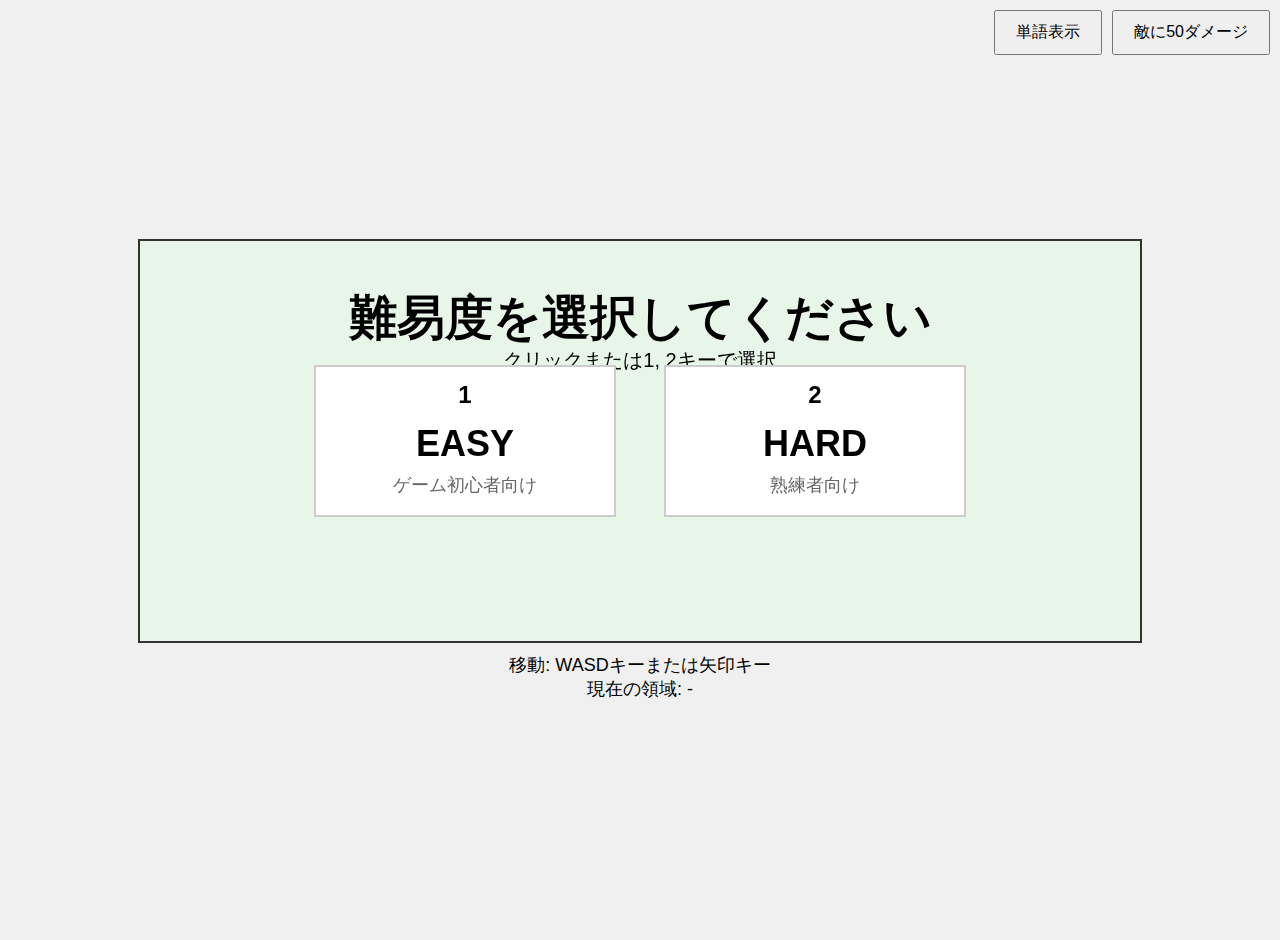
<file: speltonaeru/index.html>
<!DOCTYPE html>
<html lang="ja">
<head>
    <meta charset="UTF-8">
    <meta name="viewport" content="width=device-width, initial-scale=1.0">
    <title>領域移動ゲーム</title>
    <style>
        body {
            margin: 0;
            padding: 20px;
            display: flex;
            justify-content: center;
            align-items: center;
            min-height: 100vh;
            background-color: #f0f0f0;
            font-family: Arial, sans-serif;
        }
        #gameContainer {
            text-align: center;
        }
        canvas {
            border: 2px solid #333;
            background-color: white;
            display: block;
            margin: 0 auto;
        }
        #info {
            margin-top: 10px;
            font-size: 18px;
        }
        #wordModal {
            display: none;
            position: fixed;
            top: 0;
            left: 0;
            width: 100%;
            height: 100%;
            background-color: rgba(0, 0, 0, 0.7);
            z-index: 2000;
            justify-content: center;
            align-items: center;
        }
        #wordModalContent {
            background-color: white;
            padding: 30px;
            border-radius: 10px;
            max-width: 500px;
            max-height: 80vh;
            overflow-y: auto;
            box-shadow: 0 4px 6px rgba(0, 0, 0, 0.3);
        }
        #wordModalContent h2 {
            margin: 0 0 20px 0;
            font-size: 24px;
        }
        #wordModalContent ul {
            list-style: none;
            padding: 0;
            margin: 0;
        }
        #wordModalContent li {
            padding: 8px 0;
            font-size: 18px;
            border-bottom: 1px solid #eee;
        }
        #wordModalContent li:last-child {
            border-bottom: none;
        }
        #closeWordModal {
            margin-top: 20px;
            padding: 10px 20px;
            font-size: 16px;
            cursor: pointer;
            background-color: #333;
            color: white;
            border: none;
            border-radius: 5px;
        }
        #closeWordModal:hover {
            background-color: #555;
        }
    </style>
</head>
<body>
    <div id="gameContainer">
        <div id="debugMenu" style="position: absolute; top: 10px; right: 10px; z-index: 1000; display: flex; gap: 10px; align-items: flex-start;">
            <button id="wordListBtn" style="padding: 10px 20px; font-size: 16px; cursor: pointer;">
                単語表示
            </button>
            <button id="damageBtn" style="padding: 10px 20px; font-size: 16px; cursor: pointer;">
                敵に50ダメージ
            </button>
        </div>
        <canvas id="gameCanvas" width="1000" height="400"></canvas>
        <div id="info">
            <div>移動: WASDキーまたは矢印キー</div>
            <div id="currentArea">現在の領域: -</div>
        </div>
    </div>

    <!-- 単語表示モーダル -->
    <div id="wordModal">
        <div id="wordModalContent">
            <h2>出現しうる単語</h2>
            <ul id="wordModalList"></ul>
            <button id="closeWordModal">閉じる</button>
        </div>
    </div>

    <script src="game.js"></script>
</body>
</html>
</file>
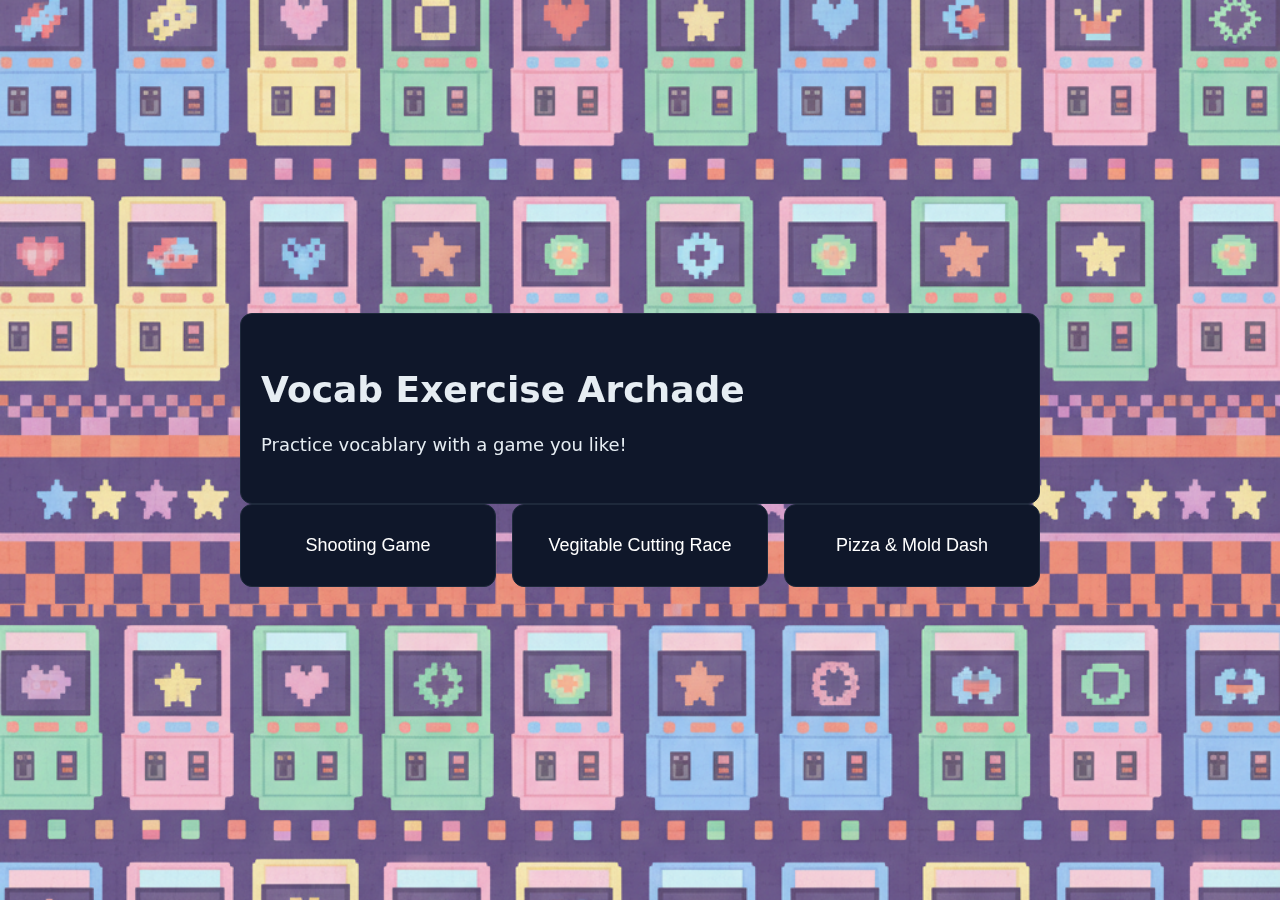
<file: Hackathon-main/Hackathon-main/11_12 hackathon/index.html>
<!doctype html>
<html>
<head>
<meta charset="utf-8">
<meta name="viewport" content="width=device-width, initial-scale=1">
<title>Spell Blaster: The Adaptive Word War</title>
<link rel="stylesheet" href="style.css">
</head>
<body>
<div id="home">
  <div class="home-wrap">
    <div class="home-card home-header">
      <h1>Vocab Exercise Archade</h1>
      <p>Practice vocablary with a game you like!</p>
    </div>
    <div class="home-grid">
      <button id="chooseShooting" class="home-card">Shooting Game</button>
      <button id="chooseVegetable" class="home-card">Vegitable Cutting Race</button>
      <button id="choosePizza" class="home-card">Pizza & Mold Dash</button>
    </div>
  </div>
</div>
<div id="ui">
  <div class="hud">
    <div>Score: <span id="score">0</span></div>
    <div>Health: <span id="health">100</span></div>
    <div>Level: <span id="levelName">Fruits</span></div>
    <div>Streak: <span id="streak">0</span> | Multiplier: <span id="multiplier">1x</span></div>
    <div>Spawn Rate: <span id="spawnRate">4.0</span>s</div>
  </div>
  <div class="controls">
    <button id="startBtn">Start</button>
    <button id="pauseBtn">Pause</button>
    <button id="voiceBtn">Voice: Off</button>
    <button id="summaryToggleBtn">Summary</button>
    <button id="flashBtn">Flashcards</button>
    <button id="homeBtn">Home</button>
    <button id="debugKillEnemyBtn" style="background: #ef4444; color: white; font-weight: bold;">[DEBUG] Kill Enemy</button>
    <button id="debugSpawnEnemyBtn" style="background: #f59e0b; color: white; font-weight: bold;">[DEBUG] Spawn Enemy</button>
  </div>
  <input id="answerInput" type="text" placeholder="Type English translation here" autocomplete="off" />
</div>
<canvas id="game" width="960" height="600"></canvas>
<div id="summary" class="hidden">
  <div class="summary-card">
    <button id="closeSummaryBtn" class="close-btn" style="position: absolute; top: 10px; right: 10px; background: #ef4444; color: white; border: none; border-radius: 50%; width: 30px; height: 30px; font-size: 20px; cursor: pointer; display: flex; align-items: center; justify-content: center; line-height: 1;">×</button>
    <h2>Level Summary</h2>
    <div id="summaryBody"></div>
    <button id="nextLevelBtn">Next Level</button>
    <button id="restartBtn">Restart</button>
  </div>
  </div>
<div id="flashcards" class="hidden">
  <div class="summary-card">
    <button id="closeFlashcardsBtn" class="close-btn" style="position: absolute; top: 10px; right: 10px; background: #ef4444; color: white; border: none; border-radius: 50%; width: 30px; height: 30px; font-size: 20px; cursor: pointer; display: flex; align-items: center; justify-content: center; line-height: 1;">×</button>
    <h2>Flashcards</h2>
    <div id="flashBody"></div>
  </div>
  </div>
<button id="helpBtn" style="position: fixed; top: 56px; right: 12px; z-index: 15; background: #3b82f6; color: white; border: none; border-radius: 50%; width: 40px; height: 40px; font-size: 20px; cursor: pointer; display: flex; align-items: center; justify-content: center; box-shadow: 0 2px 8px rgba(0,0,0,0.3);">?</button>
<div id="help" class="hidden" style="position: fixed; inset: 0; background: rgba(0,0,0,0.7); z-index: 24; display: flex; align-items: center; justify-content: center;">
  <div class="summary-card" style="max-width: 600px; max-height: 80vh; overflow-y: auto; position: relative;">
    <button id="closeHelpBtn" class="close-btn" style="position: absolute; top: 10px; right: 10px; background: #ef4444; color: white; border: none; border-radius: 50%; width: 30px; height: 30px; font-size: 20px; cursor: pointer; display: flex; align-items: center; justify-content: center; line-height: 1;">×</button>
    <h2>遊び方</h2>
    <div id="helpBody" style="line-height: 1.8;">
      <h3>Shooting Game</h3>
      <p>画面上部から敵が降りてきます。日本語の単語が表示されるので、対応する英語を入力してください。正解すると敵を倒せます。</p>
      
      <h3>Vegetable Cutting Race</h3>
      <p>制限時間内に日本語の単語に対応する英語を入力して野菜を切ります。全て正解すると次のセットに進めます。</p>
      
      <h3>Pizza & Mold Dash</h3>
      <p>画面上部からピザ🍕とカビ🦠が落ちてきます。左・真ん中・右の3つの選択肢から、表示されている日本語に対応する英語を入力してプレイヤーを移動させます。</p>
      <ul>
        <li>ピザを拾うと+100ポイント</li>
        <li>カビを拾うと-50ポイント</li>
        <li>ピザを落とすと-50ポイント</li>
        <li>スペースキーでオブジェクトを即座に落とせます</li>
        <li>ミスした時は答えが表示されます</li>
      </ul>
    </div>
  </div>
</div>
<div id="veg" class="hidden">
  <div class="veg-hud">
    <div class="veg-hide">Vegetable: <span id="vegName">—</span></div>
    <div>Round: <span id="vegRound">1</span></div>
    <div class="veg-hide">Difficulty: <span id="vegDiff">Easy</span></div>
    <div>Timer: <span id="vegTimer">30.0</span>s</div>
  </div>
  <div class="veg-board" id="vegBoard"></div>
  <div id="vegOverlay" class="veg-overlay hidden">
    <div class="veg-overlay-content">
      <div id="vegOverlayTitle">Missed</div>
      <div id="vegOverlayPenalty">-50</div>
    </div>
  </div>
  <div id="vegCountdown" class="veg-overlay hidden">
    <div class="veg-overlay-content">
      <div id="vegCountdownNumber" style="font-size: 120px; color: #e6edf3; font-weight: bold;">3</div>
    </div>
  </div>
  <div id="vegPause" class="veg-overlay hidden">
    <div class="veg-overlay-content">
      <div style="font-size: 96px; color: #e6edf3; font-weight: bold;">PAUSED</div>
    </div>
  </div>
  <div id="vegPassOverlay" class="veg-overlay hidden">
    <div class="veg-overlay-content">
      <div id="vegPassAnswer" style="font-size: 72px; color: #e6edf3; font-weight: bold;"></div>
    </div>
  </div>
  <img id="vegCarrot" class="veg-carrot hidden" alt="carrot" src="public/carrotnoword.PNG" />
  <div class="veg-controls">
    <button id="vegBack">Back to Home</button>
    <button id="vegPass">Pass</button>
  </div>
  <div id="vegResult" class="hidden">
    <div class="summary-card">
      <button id="closeVegResultBtn" class="close-btn" style="position: absolute; top: 10px; right: 10px; background: #ef4444; color: white; border: none; border-radius: 50%; width: 30px; height: 30px; font-size: 20px; cursor: pointer; display: flex; align-items: center; justify-content: center; line-height: 1;">×</button>
      <h2>Round Result</h2>
      <div id="vegResultBody"></div>
      <button id="vegNextSetBtn">Next Set</button>
      <button id="vegRetryBtn">Retry</button>
    </div>
  </div>
</div>
<script src="game.js"></script>
</body>
</html>
</file>
<file: Hackathon-main/Hackathon-main/11_12 hackathon/style.css>
html, body {
  margin: 0;
  height: 100%;
  font-family: system-ui, -apple-system, Segoe UI, Roboto, sans-serif;
  background: #0b1225;
  color: #e6edf3;
}
#ui {
  position: absolute;
  top: 12px;
  left: 12px;
  right: 12px;
  display: flex;
  align-items: center;
  justify-content: space-between;
  z-index: 10;
}
.hud {
  display: flex;
  gap: 18px;
  background: rgba(0,0,0,0.3);
  padding: 10px 14px;
  border-radius: 10px;
  backdrop-filter: blur(4px);
}
.controls {
  display: flex;
  gap: 10px;
}
button {
  background: #1f6feb;
  color: #fff;
  border: none;
  padding: 8px 12px;
  border-radius: 8px;
  cursor: pointer;
}
button:hover { filter: brightness(1.1); }
button:active { filter: brightness(0.9); }

#answerInput {
  position: absolute;
  left: 50%;
  transform: translateX(-50%);
  top: 64px;
  width: 420px;
  max-width: calc(100% - 40px);
  padding: 10px 12px;
  border-radius: 8px;
  border: 1px solid #2b2f3a;
  background: #0f172a;
  color: #e6edf3;
}

#answerInput.bottom-input {
  position: fixed !important;
  top: auto !important;
  bottom: 96px !important;
  left: 50% !important;
  transform: translateX(-50%) !important;
  z-index: 25 !important;
}

#game {
  display: block;
  margin: 0 auto;
  border: 1px solid #1e293b;
  background: linear-gradient(180deg, #0b1225 0%, #0e1a35 100%);
}

.hidden { display: none !important; visibility: hidden !important; pointer-events: none !important; }

#home {
  position: fixed;
  inset: 0;
  display: grid;
  place-items: center;
  z-index: 30;
  background: url('public/homepage.png') center/cover no-repeat;
}
.home-wrap { width: 800px; max-width: calc(100% - 40px); }
.home-grid { display: grid; grid-template-columns: repeat(3, 1fr); gap: 16px; }
.home-card { padding: 30px 20px; border-radius: 12px; border: 1px solid #1e293b; background: #0f172a; font-size: 18px; cursor: pointer; }
.home-card:hover { filter: brightness(1.1); }

#summary {
  position: fixed;
  right: 12px;
  bottom: 64px;
  z-index: 20;
}
#flashcards {
  position: fixed;
  left: 12px;
  bottom: 64px;
  z-index: 20;
}
.summary-card {
  position: relative;
  background: #0f172a;
  border: 1px solid #1e293b;
  border-radius: 12px;
  padding: 16px;
  width: 720px;
  max-width: calc(100% - 40px);
}
.summary-row {
  display: grid;
  grid-template-columns: 1.5fr 1fr 1fr 1fr;
  gap: 10px;
  padding: 8px;
  border-bottom: 1px dashed #1e293b;
}
.bar {
  height: 8px;
  background: #1e293b;
  border-radius: 4px;
  overflow: hidden;
}
.bar > span {
  display: block;
  height: 100%;
  background: #22c55e;
}

#flashcards {
  position: fixed;
  left: 12px;
  bottom: 64px;
  z-index: 20;
}
.fc-container {
  display: grid;
  gap: 12px;
}
.fc-categories {
  display: grid;
  grid-template-columns: repeat(3, 1fr);
  gap: 12px;
}
.fc-category {
  background: #0f172a;
  border: 1px solid #1e293b;
  border-radius: 10px;
  padding: 14px;
  cursor: pointer;
  transition: transform .2s ease, background .2s ease;
}
.fc-category:hover { transform: translateY(-2px); background: #0e1626; }
.fc-category h3 { margin: 0 0 6px 0; }
.fc-count { color: #9ca3af; }
.fc-list {
  display: grid;
  gap: 8px;
}
.fc-item {
  display: flex;
  justify-content: space-between;
  align-items: center;
  padding: 10px 12px;
  border: 1px solid #1e293b;
  border-radius: 8px;
  background: #0b1225;
}
.fc-actions { display: flex; gap: 8px; }
.fc-btn {
  background: #1f6feb;
  color: #fff;
  border: none;
  padding: 6px 10px;
  border-radius: 8px;
  cursor: pointer;
}
.fc-btn.alt { background: #3b82f6; }
.fc-header { display:flex; justify-content: space-between; align-items: center; margin-bottom: 8px; }
.fc-header { position: sticky; top: 0; padding: 10px; margin-bottom: 8px; background: #0f172a; border-bottom: 1px solid #1e293b; box-shadow: 0 2px 0 rgba(0,0,0,0.2); }
.fc-header .back { background:#374151; color:#fff; padding:6px 10px; border-radius:8px; cursor:pointer; }
.fc-view { opacity: 0; transform: translateY(6px); transition: opacity .25s ease, transform .25s ease; }
.fc-view.show { opacity: 1; transform: translateY(0); }
.fc-quiz { display:grid; gap:12px; }
.fc-choices { display:grid; gap:8px; }
.fc-choice {
  padding: 10px 12px;
  border: 1px solid #1e293b;
  border-radius: 8px;
  background: #0b1225;
  cursor: pointer;
}
.fc-choice.correct { border-color: #22c55e; background: #0b2620; }
.fc-choice.wrong { border-color: #ef4444; background: #2a0f10; }
.fc-card {
  perspective: 1000px;
}
.fc-card-inner {
  position: relative;
  width: 100%;
  height: 140px;
  transform-style: preserve-3d;
  transition: transform .4s ease;
}
.fc-card-inner.flip { transform: rotateY(180deg); }
.fc-card-face {
  position: absolute;
  inset: 0;
  display: grid;
  place-items: center;
  padding: 12px;
  border: 1px solid #1e293b;
  border-radius: 10px;
  background: #0b1225;
  backface-visibility: hidden;
}
.fc-card-face.back { transform: rotateY(180deg); }
.fc-card-controls { display:flex; gap:8px; margin-top:10px; }
.fc-list { overflow-y: auto; max-height: 55vh; padding-right: 6px; }
#flashcards .summary-card { display: flex; flex-direction: column; max-height: 70vh; }

#veg {
  position: fixed;
  inset: 0;
  display: grid;
  grid-template-rows: auto 1fr auto;
  padding: 12px;
  gap: 12px;
  padding-bottom: 140px;
}
.veg-hud { display:flex; gap: 14px; background: rgba(0,0,0,0.3); padding: 10px 14px; border-radius: 10px; }
.veg-hide { display: none; }
.veg-board { display:grid; grid-template-columns: repeat(5, 1fr); gap: 12px; align-content: start; }
.veg-card { border:1px solid #1e293b; border-radius:10px; background:#0f172a; padding: 14px; text-align:center; position: relative; }
.veg-card.cut { transform: scale(0.96); filter: saturate(1.2); }
.veg-cut { position:absolute; inset:0; display:grid; place-items:center; font-size:28px; opacity:0; animation: pop .3s ease forwards; }
@keyframes pop { from { opacity:0; transform: scale(0.7); } to { opacity:1; transform: scale(1); } }
.veg-controls { display:flex; gap: 8px; }
.veg-carrot {
  position: fixed;
  left: 50%;
  top: 50%;
  transform: translate(-50%, -50%);
  width: 280px;
  max-width: 40vw;
  opacity: 0.9;
  pointer-events: none;
  z-index: 22;
}
.veg-overlay {
  position: fixed;
  inset: 0;
  display: grid;
  place-items: center;
  background: rgba(255,0,0,0.22);
  z-index: 26;
}
.veg-overlay-content { text-align:center; }
.veg-overlay-content #vegOverlayTitle { font-size: 64px; color: #ef4444; }
.veg-overlay-content #vegOverlayPenalty { font-size: 40px; color: #ef4444; }
@keyframes vegshake { 0%{ transform: translate(0,0);} 20%{ transform: translate(12px,-8px);} 40%{ transform: translate(-10px,6px);} 60%{ transform: translate(8px,-6px);} 80%{ transform: translate(-6px,4px);} 100%{ transform: translate(0,0);} }
#veg.veg-shake { animation: vegshake 0.7s ease; }
#answerInput.bottom-input {
  position: fixed !important;
  top: auto !important;
  bottom: 108px !important;
  left: 50% !important;
  transform: translateX(-50%) !important;
  z-index: 25 !important;
}
#veg {
  position: fixed;
  inset: 0;
  display: grid;
  grid-template-rows: auto 1fr auto;
  padding: 12px;
  gap: 12px;
  padding-bottom: 160px;
  background: url('public/vegibackground.png') center/cover no-repeat;
}
.veg-hud { display:flex; gap: 14px; background: rgba(0,0,0,0.3); padding: 10px 14px; border-radius: 10px; }
/* Bottom layout for vegetable mode */
body.veg-mode .controls {
  position: fixed;
  bottom: 220px;
  left: 50%;
  transform: translateX(-50%);
  z-index: 24;
}
body.veg-mode .veg-hud {
  position: fixed;
  bottom: 60px;
  left: 12px;
  right: 12px;
  z-index: 23;
}
/* Restore vegetable round controls to bottom center */
.veg-controls {
  position: fixed;
  bottom: 12px;
  left: 50%;
  transform: translateX(-50%);
  z-index: 30;
}
</file>
